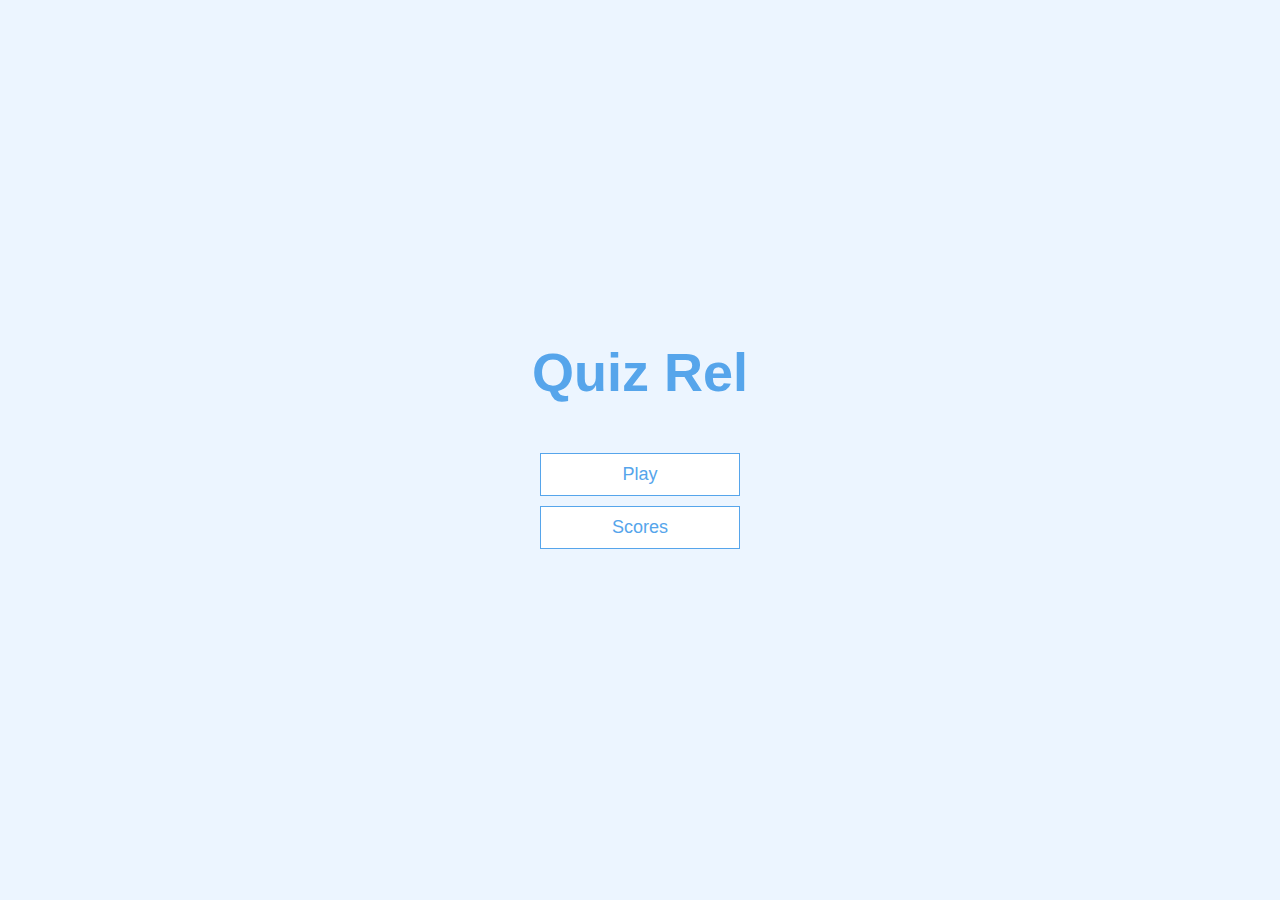
<file: quiz app/index.html>
<!DOCTYPE html>
<html lang="en">
<head>
    <meta charset="UTF-8">
    <meta name="viewport" content="width=device-width, initial-scale=1.0">
    <title>Quiz</title>
    <link rel="stylesheet" href="app.css">
</head>
<body>
  <div class="container"> 
    <div id="home" class="flex-center flex-column">
        <h1>Quiz Rel</h1>
        <a class="btn" href="./game.html">Play</a>
        <a class="btn" href="/highscores.html">Scores</a>
    </div>
  </div>
</body>
</html>
</file>
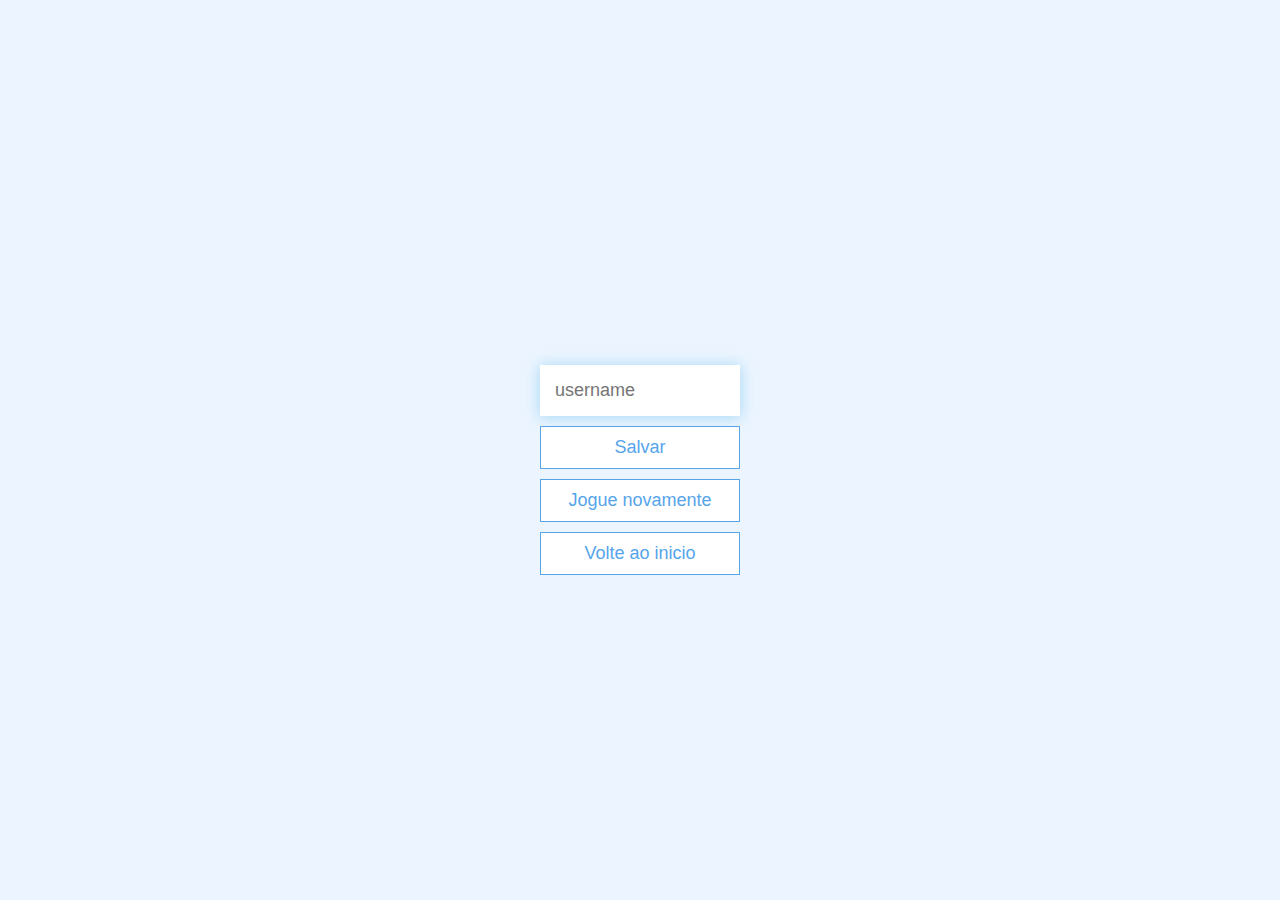
<file: quiz app/end.html>
<!DOCTYPE html>
<html lang="en">
<head>
  <meta charset="UTF-8">
  <meta http-equiv="X-UA-Compatible" content="IE=edge">
  <meta name="viewport" content="width=device-width, initial-scale=1.0">
  <title>Parabens</title>
  <link rel="stylesheet" href="app.css">
</head>
<body>
  <div class="container">
    <div id="end" class="flex-center flex-column">
      <h1 id="finalScore"></h1>
      <form>
        <input type="text"
          name="username"
          id="username"
          placeholder="username" />
        <buttom type="submite" class="btn" id="saveScore()" onclick="saveHighScore(event)"
          disabled>Salvar</buttom>
      </form>
      <a class="btn" href="./game.html">Jogue novamente</a>
      <a class="btn" href="/">Volte ao inicio</a>
    </div>
  </div>
  <script src="end.js"></script>
</body>
</html>
</file>
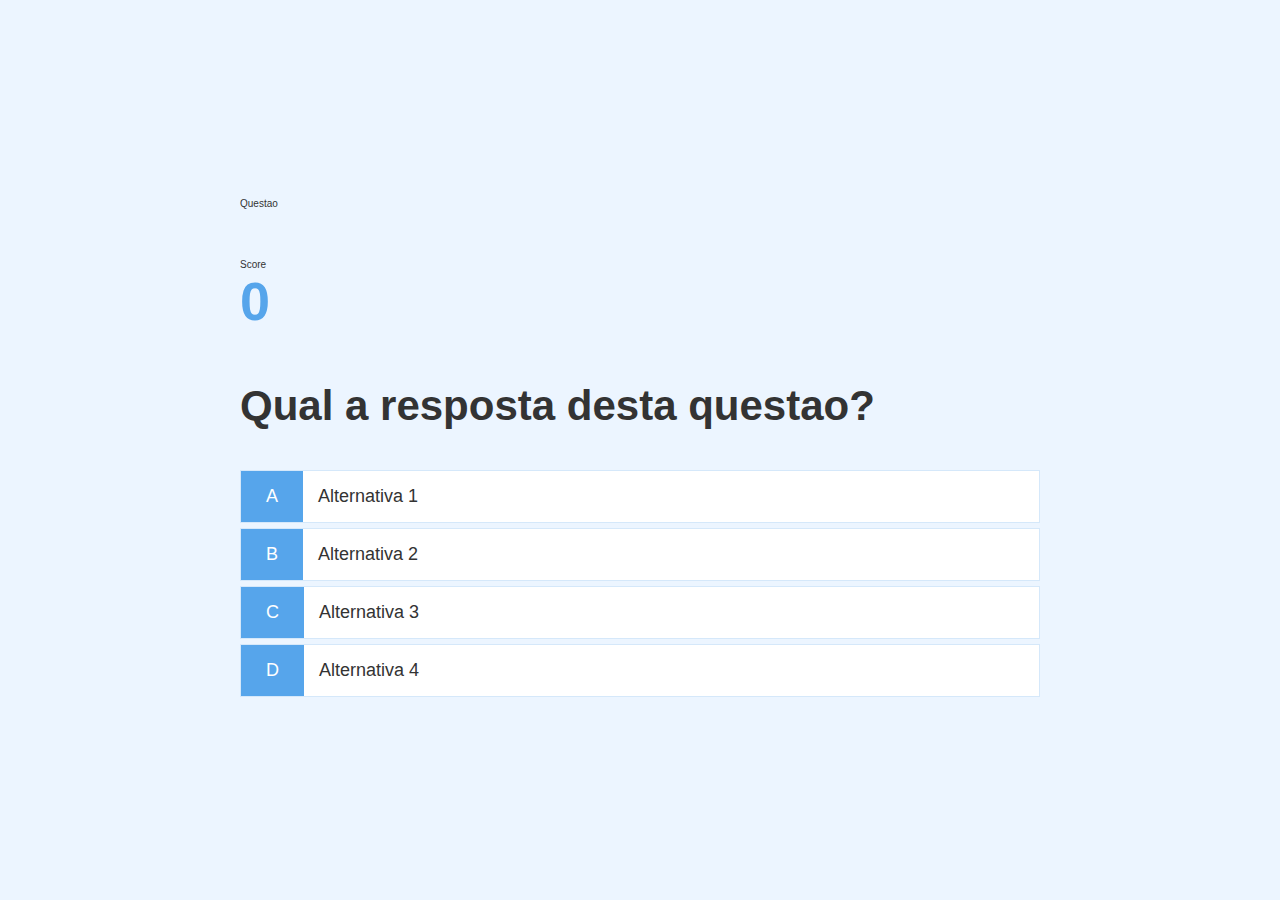
<file: quiz app/game.html>
<!DOCTYPE html>
<html lang="en">
<head>
    <meta charset="UTF-8">
    <meta name="viewport" content="width=device-width, initial-scale=1.0">
    <title>Quiz - Play</title>
    <link rel="stylesheet" href="app.css">
    <link rel="stylesheet" href="game.css">
</head>
<body>
    <div class="container">
        <div id="game" class="justify-center flex-column">
            <div id = "hud-item">
                <p>  Questao
                    </p>
                    <h1 clas="hud-main-text" id="questionCounter">
                    </h1>
            </div>
            <div id = "hud-item">
                <p>  Score
                    </p>
                    <h1 clas="hud-main-text" id="score">
                        0
                    </h1>
            </div>
    
            <h2 id="questao">Qual a resposta desta questao?</h2>
            <div class="choice-container">
                <p class="choice-prefix">A</p>
                <p class="choice-text" data-number="1">Alternativa 1</p>
            </div>
            <div class="choice-container">
                <p class="choice-prefix">B</p>
                <p class="choice-text" data-number="2">Alternativa 2</p>
            </div>
            <div class="choice-container">
                <p class="choice-prefix">C</p>
                <p class="choice-text" data-number="3">Alternativa 3</p>
            </div>
            <div class="choice-container">
                <p class="choice-prefix">D</p>
                <p class="choice-text" data-number="4">Alternativa 4</p>
            </div>
        </div>
    </div>
    <script> src="game.js" </script>
</body>
</html>
</file>
<file: quiz app/app.css>
:root{
    background-color: #ecf5ff;
    font-size: 62.5%;
}
*{
    box-sizing: border-box;
    font-family: Arial, Helvetica, sans-serif;
    margin: 0;
    padding: 0;
    color: #333;
}
h1,
h2,
h3,
h4{
    margin-bottom: 1rem;
}
h1{
    font-size: 5.4rem;
    color: #56a5eb;
    margin-bottom: 5rem;
}

h1 > span{font-size: 2.4rem;
font-weight: 500;
}
h2{
    font-size: 4.2rem;
    margin-bottom: 4rem;
    font-weight: 700;
}
h3{
    font-size: 2.8rem;
    font-weight: 500;
}

/*UTEIS */

.container{
    width: 100vw;
    height: 100vh;
    display: flex;
    justify-content: center;
    align-items: center;
    max-width: 80rem;
    margin: 0 auto;
}

.container > * {
    width: 100%;
}
.flex-column {
    display: flex;
    flex-direction: column;
}
.flex-center {justify-content: center;
    align-items: center;
}

.justify-center {justify-content: center;}

.text-center{text-align: center;}

.hidden{display: none;}

/*Botoes*/
.btn{font-size: 1.8rem;
    padding: 1rem 0;
    width: 20rem;
    text-align: center;
    border: 0.1rem solid #56a5eb;
    margin-bottom: 1rem;
    text-decoration: none;
    color: #56a5eb;
    background-color: white;
}

.btn:hover{
    cursor: pointer;
    box-shadow: 0 0.4rem 1.4rem 0 rgba(86, 185, 235, 0.5);
    transform: translateY(-0.1rem);
    transition: transform 150ms;
}

.btn[disabled]:hover{
    cursor: not-allowed;
    box-shadow: none;
    transform: none;
}

form{
    width: 100%;
    display: flex;
    flex-direction: column;
    align-items: center;
}

input{
    margin-bottom: 1rem;
    width: 20rem;
    padding: 1.5rem;
    font-size: 1.8rem;
    border: none;
    box-shadow: 0 0.1rem 1.4rem 0 rgba(86, 185, 235, 0.5)
}
input::placeholer{
    color: #aaa;
}
</file>
<file: quiz app/game.css>
.choice-container{
    display: flex;
    margin-bottom: 0.5rem;
    width: 100%;
    font-size: 1.8rem;
    border: 0.1rem solid rgb(86, 165, 235, 0.25);
    background-color: white;
}

.choice-container:hover{
    cursor: pointer;
    box-shadow: 0 0.4rem 1.4rem 0 rgba(86, 185, 235, 0.5);
    transform: translateY(-0.1rem);
    transition: transform 150ms;
}

.choice-prefix{
    padding: 1.5rem 2.5rem;
    background-color: #56a5eb;
    color: white;
}

.choice-text{
    padding: 1.5rem;
}

.correct{
    background-color: #28a745;
}

.incorrect{
    background-color: #dc3545;
}

/*hud*/
#hud{
    display: flex;
    justify-content: space-between;
}

.hud-prefix{
    text-align: center;
    font-size: 2rem;
}

.hud-main-text{
    text-align: center;
}
</file>
